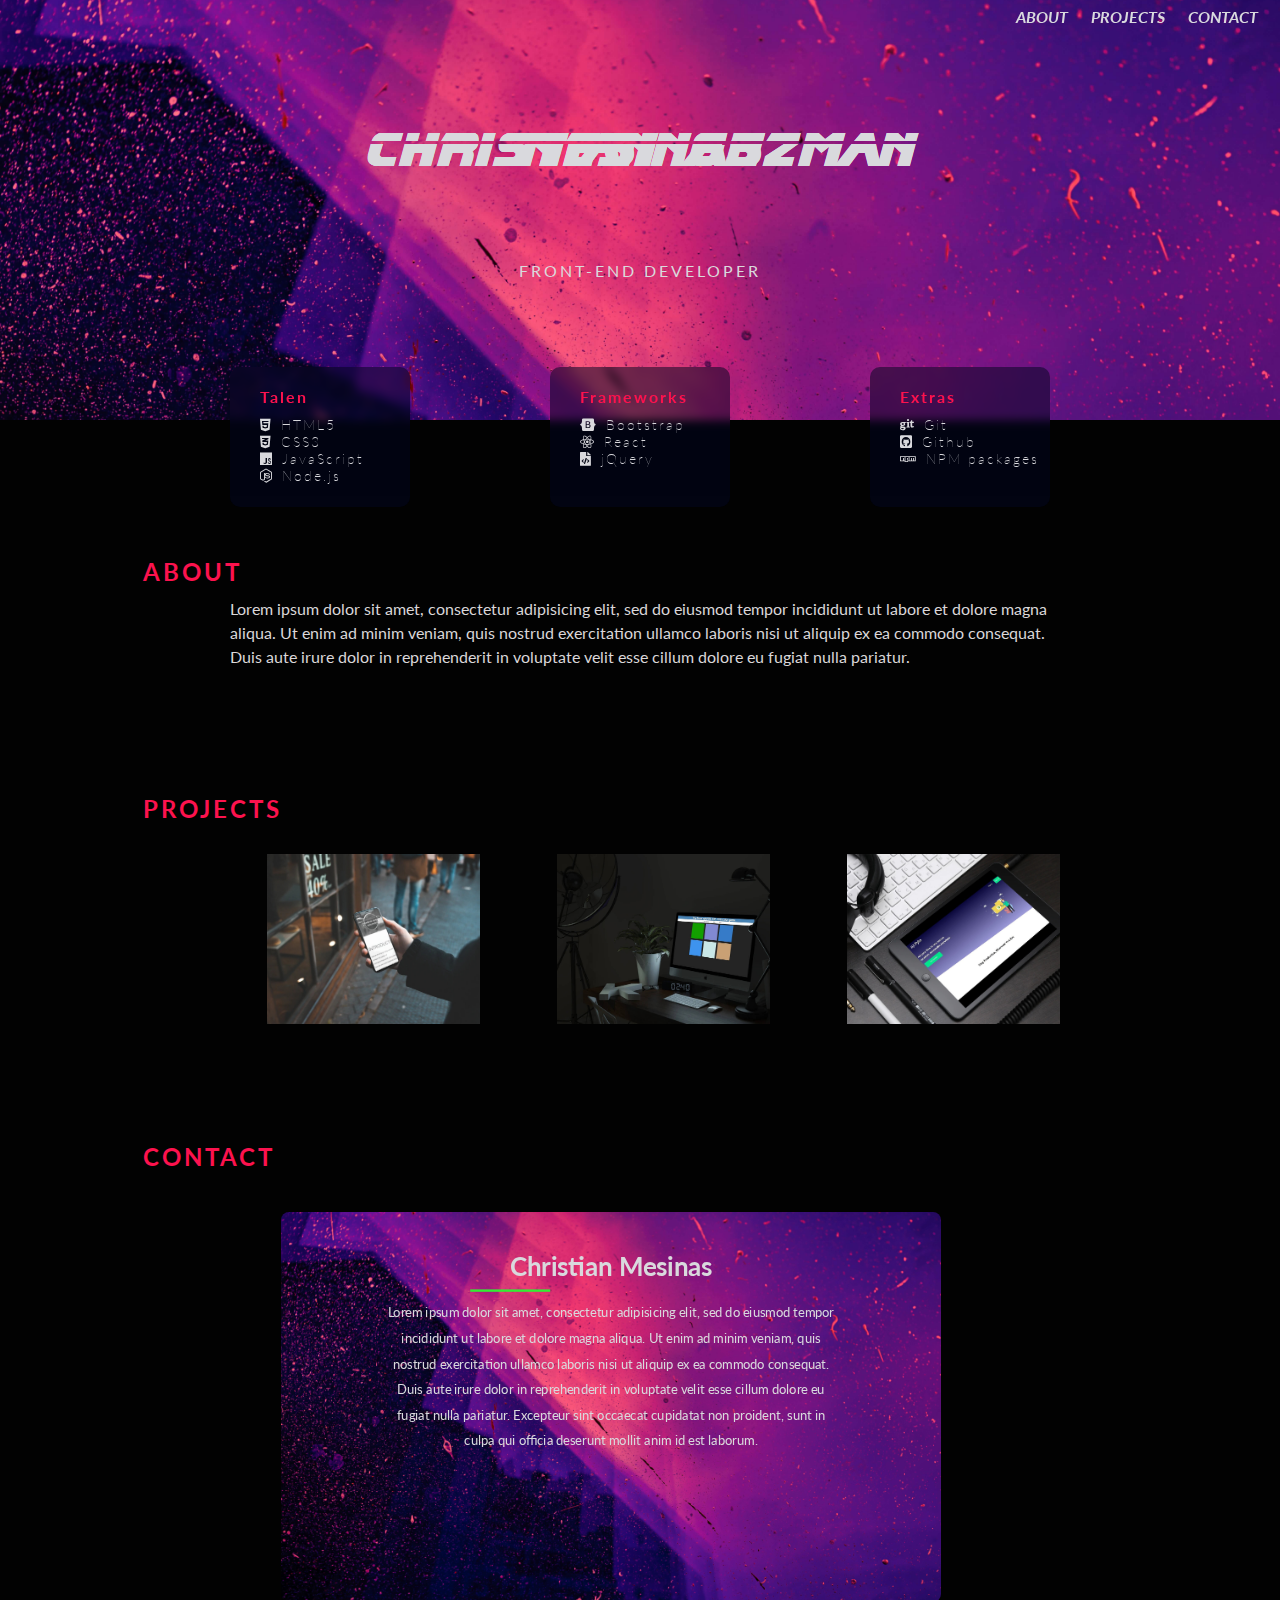
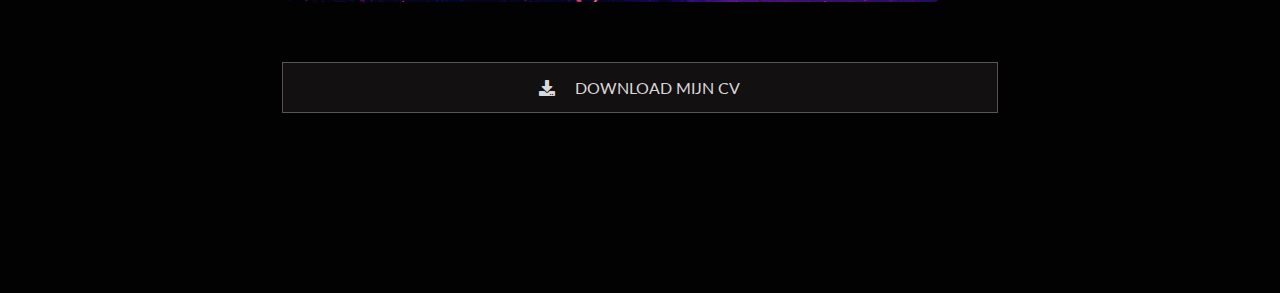
<file: index.html>
<!DOCTYPE html>
<html lang="nl">
<head>
  <link href="https://fonts.googleapis.com/css?family=Montserrat&display=swap" rel="stylesheet">
  <link href="https://fonts.googleapis.com/css?family=Lato&display=swap" rel="stylesheet">
  <link rel="stylesheet" href="https://cdnjs.cloudflare.com/ajax/libs/font-awesome/5.11.2/css/all.css">


<title>Christian Mesinas</title>
<meta name="description" content="portfolio webdesigner Christian Mesinas voor een professionele website met hoge gebruiksvriendelijkheid">
<meta name="portfolio site" content="portfolio website webdevelopment">
<meta name="viewport" content="width=device-width, initial-scale=1.0">
<link rel="stylesheet" href="style.css" type="text/css">
</head>

<body >
  <a href="#" id="back-to-top" aria-label="BackToTop" title="Back to top"><i class="fas fa-angle-up"></i>
</a>
  <header class="bg-flow">
    <nav id="mainNavbar" class="navbar-default">
        <ul class="navbar-nav">
          <li class="nav-item ">
            <a name="CONTACT" href="#CONTACT" class="nav-link"><span>CONTACT</span></a>
          </li>
          <li class="nav-item ">
            <a name="PROJECTS" href="#PROJECTS" class="nav-link"><span>PROJECTS</span></a>
          </li>
          <li class="nav-item ">
            <a name="ABOUT" href="#ABOUT" class="nav-link"><span>ABOUT</span></a>
          </li>
        </ul>
    </nav>
    <div class="bg-img">    </div>
      <div class="container">
        <h1 class="h1-text glitch" >Christian Mesinas</h1>
        <h1 class="h1-text glitch" >Christian Mesinas</h1>
        <h1 class="h1-text glitch" >Christian Mesinas</h1>
        <div class="padding-full-name">
        <h1 class="h1-text-full glitch" >Christian Guzman Mesinas</h1>
        <h1 class="h1-text-full glitch" >Christian Guzman Mesinas</h1>
        <h1 class="h1-text-full glitch" >Christian Guzman Mesinas</h1>
        </div>
    </div>
    <p class="intro-text"> FRONT-END DEVELOPER</p>

  </header>
  <main class="main-container">
    <div class="tagged">

    <div class="tag3">
      <h3>Talen</h3>
      <ul>
        <li><i class="fab fa-html5"></i>HTML5</li>
        <li><i class="fab fa-css3-alt"></i>CSS3</li>
        <li><i class="fab fa-js"></i>JavaScript</li>
        <li><i class="fab fa-node-js"></i>Node.js</li>
      </ul>
    </div>
    <div class="tag2">
      <h3>Frameworks</h3>
      <ul>
        <li><i class="fab fa-bootstrap"></i>Bootstrap</li>
        <li><i class="fab fa-react"></i>React</li>
        <li><i class="fas fa-file-code"></i>jQuery</li>
      </ul>
    </div>
    <div class="tag1">
      <h3>Extras</h3>
      <ul>
        <li><i class="fab fa-git"></i>Git</li>
        <li><i class="fab fa-github-square"></i>Github</li>
        <li><i class="fab fa-npm"></i>NPM packages</li>
      </ul>
    </div>
  </div>
<section class="About">
  <h2 id="ABOUT" class="h2-text">ABOUT</h2>
  <p class="paragraph">Lorem ipsum dolor sit amet, consectetur adipisicing elit, sed do eiusmod tempor incididunt ut labore et dolore magna aliqua. Ut enim ad minim veniam, quis nostrud exercitation ullamco laboris nisi ut aliquip ex ea commodo consequat. Duis aute irure dolor in reprehenderit in voluptate velit esse cillum dolore eu fugiat nulla pariatur.</p>
</section>
<section class="projects">
  <h2 id="PROJECTS" class="h2-text">PROJECTS</h2>
  <div class="gallery-desktop">
      <div class="gallery fade-in">
    <a href="https://christianmesinas.github.io/freelance-opticien/" target="_blank"><img src="images/smartmockups_opticien.jpg" alt="opticien" ></a>
    <div class="transparent-box">
          <div class="caption">
            <p>Freelance Opticien</p>
         <p class="opacity-low"><a href="https://christianmesinas.github.io/freelance-opticien/"target="_blank">visit site</a></p></p>
      </div>
    </div>
  </div>
<div class="gallery fade-in">
    <a href="https://christianmesinas.github.io/color-game/"target="_blank"><img src="images/smartmockups_colorgame.jpg" alt="color game" ></a>
    <div class="transparent-box">
          <div class="caption">
            <p>Color Game</p>
         <p class="opacity-low"><a href="https://christianmesinas.github.io/color-game/"target="_blank">visit site</a></p></p>
      </div>
    </div>
  </div>
</div>
<div class="gallery fade-in">
    <a href="https://christianmesinas.github.io/fylo-landing-page/"target="_blank"><img src="images/smartmockups_fylo.jpg" alt="fylo" ></a>
    <div class="transparent-box">
          <div class="caption">
            <p>Fylo</p>
         <p class="opacity-low"><a href="https://christianmesinas.github.io/fylo-landing-page/"target="_blank">visit site</a></p>
      </div>
    </div>
    </div>
  </div>
</div>
</section>
</main>
<footer class="footer main-container">
<h2 id="CONTACT" class="h2-text contact">CONTACT</h2>
<div class="contact-info">
  <div class="container-info">
    <div class="front side">
      <div class="content">
        <h1>Christian Mesinas</h1>
        <p>Lorem ipsum dolor sit amet, consectetur adipisicing elit, sed do eiusmod tempor incididunt ut labore et dolore magna aliqua. Ut enim ad minim veniam, quis nostrud exercitation ullamco laboris nisi ut aliquip ex ea commodo consequat. Duis aute irure dolor in reprehenderit in voluptate velit esse cillum dolore eu fugiat nulla pariatur. Excepteur sint occaecat cupidatat non proident, sunt in culpa qui officia deserunt mollit anim id est laborum.
        </p>
      </div>
    </div>
    <div class="back side">
      <div class="content">
        <h1>Contact Me</h1>
        <form>
          <label>My Name :</label>
          <p><i class="fas fa-user-tie"></i>Christian Guzman Mesinas</p>
          <label>My E-mail :</label>
          <p><i class="far fa-envelope"></i>guzmanchristian@hotmail.com</p>

        </form>
      </div>
    </div>
  </div>
</div>
<a href="downloads/christian_cv.docx" download="christian_cv">
<button id="cv" type="get" name="button"><i class="fas fa-download" id="download-image"></i>download mijn CV
</button>
</a>
    <div class="contact-info-mobile">
        <div class="info">
          <img class="contact-img" src="images/placeholdercontact.jpg" alt="me">

          <!-- <button id="cv" type="submit" name="button"><i class="far fa-address-card"></i><a href="downloads/christian_cv.docx" download="christian_cv">download mijn CV</a>
          </button> -->

        <div class="email">
        <p><i class="far fa-envelope"></i><span>guzmanchristian@hotmail.com</span></p>
      </div>

      <div class="mobile">
        <p><i class="fas fa-user-tie"></i><span>Christian Guzman Mesinas</span></p>
      </div>
        </div>
      </div>


  		</section>
      </article>
  </article>
</footer>
</body>
<script src="https://code.jquery.com/jquery-3.1.0.js" ></script>
<script src="https://cdnjs.cloudflare.com/ajax/libs/popper.js/1.14.3/umd/popper.min.js" integrity="sha384-ZMP7rVo3mIykV+2+9J3UJ46jBk0WLaUAdn689aCwoqbBJiSnjAK/l8WvCWPIPm49" crossorigin="anonymous"></script>
<script type="text/javascript" src='script.js'></script>

</html>
</file>
<file: style.css>
/*import font */
@font-face {
  font-family: 'BLADRMF';
  src: URL('font/blade_runner_movie_font/BLADRMF_.TTF') format('truetype');
}

/*common styling  */
body,header {
  background-color:#020202;
}
.main-container{
  margin:auto;
  max-width: 1024px;
}

*{
    font-family: 'Lato', sans-serif;
    margin: 0;
    color: #d9d9dd;
}
h2{
  color: #fc124e;
  padding-left: 15px;
}
section{
  padding-top: 20px;
}
/* navigation styling */
/* navigation mobile */
nav {
  position: sticky;
  top: 0;
}

li{
  margin-right: 8px;
  float: right;
  display: inline;
  color:  #d9d9dd;
  list-style: none;
}
a{
  font-weight: normal;
  font-family: 'Lato', sans-serif;
}
.navbar{
  position:absolute;
}

#mainNavbar{
  z-index: 100;
  padding: 7px 1px 4px 1px;
  height: 22px;
  position: fixed;
  width: 100%;
}

.navbar-nav .nav-link{
 font-style: italic;
 text-decoration: none;
 padding-right: 15px;
}

a{
 font-weight: bold;
 font-size: 16px;
 text-decoration: none;
 }

.nav-item span:hover {
    border-top: 2px solid #FC124E;

  }

.active{
  color: #FC124E;
}
.scrolled{
  background: #2b0a27;
  transition: background 1s;
}
#ABOUT{
  padding-top: 30px;
}

#PROJECTS{
  padding-top: 30px;
}

#CONTACT{
  padding-top: 30px;
}
/* backToTop styling */
.fa-angle-up{
  color:#fc124e;
}
#back-to-top {
  background-color: #121011;
  box-shadow: 1px 1px 12px 0px #dc3d78;
  display: block;
  font-family: 'lato', sans-serif;
  color: #dad7d9;
  position: fixed;
  bottom: 40px;
  right: 20px;
  z-index: 9999;
  width: 48px;
  height: 48px;
  text-align: center;
  line-height: 45px;
  font-weight: 800;
  border-radius: 90px;
  text-decoration: none;
  transition: opacity 0.2s ease-out;
  opacity: 0;
}
#back-to-top:hover {
    background: #121011;
    cursor: pointer;

}
#back-to-top.show {
    opacity: 1;
}
/* text header styling */

.intro-text{
  text-align: center;
  letter-spacing: 3px;
  top: 200px;
  position: absolute;
  color: #d9d9dd;
  right: 0px;
  left: 0px;
}

@keyframes fadein {
  from { opacity: 0; }
  to   { opacity: 1; }
}

/* Firefox < 16 */
@-moz-keyframes fadein {
  from { opacity: 0; }
  to   { opacity: 1; }
}

/* Safari, Chrome and Opera > 12.1 */
@-webkit-keyframes fadein {
  from { opacity: 0; }
  to   { opacity: 1; }
}

/* Internet Explorer */
@-ms-keyframes fadein {
  from { opacity: 0; }
  to   { opacity: 1; }
}

/* Opera < 12.1 */
@-o-keyframes fadein {
  from { opacity: 0; }
  to   { opacity: 1; }
}



.intro-paragraph{
  padding-top: 2px;
  top: 150px;
  text-align: center;
  position: absolute;
  padding-left: 1%;
  color: #dad7d9;

}

.h2-text{
  letter-spacing: 3px;
  position: absolute;
}
/* section projects styling gallery */

.projects{
  margin-bottom: 75px;
}

div.caption {
  text-align: center;
  font-family: 'Lato', sans-serif;
  color: #dad7d9;
}
div.gallery img {
  margin-left: 10%;
  margin-top: 80px;
  width: 80%;
  height: 180px;
  object-fit: cover;
}
div.gallery img:hover {
cursor: pointer;
}
.opacity-low{
  display: none;
}

/* button styling */
#cv{
width: 80%;
padding: 10px;
margin-top: 90px;
margin-left: 10%;
font-size: 16px;
background-color: #121011;
border: solid #595458 1px;
display: inline-block;
cursor: pointer;
text-transform: uppercase;
}

#download-image{
  padding-right: 20px;
}

.paragraph{
  line-height: 1.5;
  padding-bottom: 75px;
  padding-top: 70px;
  text-align: left;
  padding-right: 10%;
  padding-left: 10%;
  color: #dad7d9;
}

.fade-in{
  opacity: 0;
}

/* header styling */
.container {
  max-width: 1000px;
  top: 80px;
  position: absolute;
  left: 50%;
  transform:translate(-50%,0);
  width: fit-content;
}
.bg-flow{
  position: relative;
}

.bg-img{
  z-index: 5;
  background: url("images/placeholdercontact.jpg") no-repeat;
  background-size: cover;
  width: 100%;
  height: 300px;
  margin-top: -30px;
}
.padding{
  padding-top: 5px;
}
.h1-text {
  text-align: center;
  font-size: 165%;
  font-family: 'BLADRMF';
  font-weight: 400;
  margin: 0;
  line-height: 0;
  animation: glitch1 7.5s infinite;
  position: relative;
  top: 70px;
}
.h1-text-full{
  display: none;
}
.tagged {
 display: none;
    }

/* footer styling */
.footer{

  height: 300px;
  width: 100%;
}


/* contact info */
.far{
  padding-right: 20px;
}
.container-info{
	display: none;
}

.side {
	display: none;
}
.content {
	transform: translatez(70px) scale(0.8);
	line-height: 1.5em;
}
.content h1 {
	position: relative;
}
.content p {
    margin-top: 30px;
    margin-bottom: 40px;
    line-height: 2em;
}
.content h1:before {
	content: "";
	position: absolute;
	bottom: -20px;
	height: 3px;
	background-color: #3e3;
	width: 100px;
	transform: translateX(-50%);
}
.front {
  left: 10px;
  margin-top: 100px;
	z-index: 2;
	background-size: 100vh;
	background-size: cover;
	background-image: url('images/placeholdercontact.jpg');
}
.back {
  left: 10px;
  margin-top: 100px;
	background-color: #333;
	transform: rotateY(180deg);
	z-index: 0;
	padding-top: 10px;
	background-image: url('images/placeholdercontact.jpg');
}
.container-info:hover {
	-webkit-transform: rotateY(180deg);
     -moz-transition:rotateY(180deg);
      -ms-transition:rotateY(180deg);
       -o-transition:rotateY(180deg);
	transform: rotateY(180deg);
}

.back h1 {
	margin: 0;
}
form {
  padding-top: 40px;
	text-align: left;
}
.back h1 {
	margin: 0;
}
form label,{
	display: block;
}
form textarea {
	background: transparent;
	border: 0;
	border-bottom: 2px solid #444;
	padding: 5px;
	width: 100%;
	color: #fff;
}
form label {
	margin: 15px 0;
}
.contact-info-mobile{
  display: flex;
  width: 100%;
  max-width: 1200px;
  align-items: center;
  justify-content: center;
}
.info{
  margin-top:60px;
}
.contact-img{
  margin-left: auto;
  margin-right: auto;
  width: 70%;
  display: block;
  object-fit: cover;
}
.email{
  padding-top: 30px;
  display: block;
  text-align: center;
}
.mobile{
  padding-top: 30px;
  display: block;
  text-align: center;
  padding-bottom: 50px;
}
.mobile i{
  margin-left: 10%;
  float: left;
}
.email i{
  margin-left: 10%;
  float: left;
}

/*second color glitch */
.h1-text:nth-child(2) {
  color: #67f3da;
  animation: glitch2 7.5s infinite;
}

/*third color glitch  */
.h1-text:nth-child(3) {
  color: #f16f6f;
  animation: glitch3 7.5s infinite;
}

/*Keyframes header Animation*/

@keyframes glitch1 {
  0% {
    transform: none;
    opacity: 1;
  }
  7% {
    transform: skew(-0.5deg, -0.9deg);
    opacity: 0.75;
  }
  10% {
    transform: none;
    opacity: 1;
  }
  27% {
    transform: none;
    opacity: 1;
  }
  30% {
    transform: skew(0.8deg, -0.1deg);
    opacity: 0.75;
  }
  35% {
    transform: none;
    opacity: 1;
  }
  52% {
    transform: none;
    opacity: 1;
  }
  55% {
    transform: skew(-1deg, 0.2deg);
    opacity: 0.75;
  }
  50% {
    transform: none;
    opacity: 1;
  }
  72% {
    transform: none;
    opacity: 1;
  }
  75% {
    transform: skew(0.4deg, 1deg);
    opacity: 0.75;
  }
  80% {
    transform: none;
    opacity: 1;
  }
  100% {
    transform: none;
    opacity: 1;
  }
}

@keyframes glitch2 {
  0% {
    transform: none;
    opacity: 0.25;
  }
  7% {
    transform: translate(-2px, -3px);
    opacity: 0.5;
  }
  10% {
    transform: none;
    opacity: 0.25;
  }
  27% {
    transform: none;
    opacity: 0.25;
  }
  30% {
    transform: translate(-5px, -2px);
    opacity: 0.5;
  }
  35% {
    transform: none;
    opacity: 0.25;
  }
  52% {
    transform: none;
    opacity: 0.25;
  }
  55% {
    transform: translate(-5px, -1px);
    opacity: 0.5;
  }
  50% {
    transform: none;
    opacity: 0.25;
  }
  72% {
    transform: none;
    opacity: 0.25;
  }
  75% {
    transform: translate(-2px, -6px);
    opacity: 0.5;
  }
  80% {
    transform: none;
    opacity: 0.25;
  }
  100% {
    transform: none;
    opacity: 0.25;
  }
}

@keyframes glitch3 {
  0% {
    transform: none;
    opacity: 0.25;
  }
  7% {
    transform: translate(2px, 3px);
    opacity: 0.5;
  }
  10% {
    transform: none;
    opacity: 0.25;
  }
  27% {
    transform: none;
    opacity: 0.25;
  }
  30% {
    transform: translate(5px, 2px);
    opacity: 0.5;
  }
  35% {
    transform: none;
    opacity: 0.25;
  }
  52% {
    transform: none;
    opacity: 0.25;
  }
  55% {
    transform: translate(5px, 1px);
    opacity: 0.5;
  }
  50% {
    transform: none;
    opacity: 0.25;
  }
  72% {
    transform: none;
    opacity: 0.25;
  }
  75% {
    transform: translate(2px, 6px);
    opacity: 0.5;
  }
  80% {
    transform: none;
    opacity: 0.25;
  }
  100% {
    transform: none;
    opacity: 0.25;
  }
}
/*landscape view media query  */
@media (min-width: 400px)  {

.intro-text{
  margin: 11%;
  width: 80%;
  top: 150px;
  }

  /* gallery image display media query */
  div.gallery img {

    height: auto;

}
}
/* tablet view media query 590px */

@media (min-width: 590px)  {
  .bg-img{
    height: 450px;
  }

  .h1-text-full {
    display: block;
    text-align: center;
    font-size: 200%;
    font-family: 'BLADRMF';
    font-weight: 400;
    margin: 0;
    line-height: 0;
    animation: glitch1 7.5s infinite;
  }
  /*second color glitch */
  .h1-text-full:nth-child(2) {
    animation: glitch2 7.5s infinite;
  }

  /*third color glitch  */
  .h1-text-full:nth-child(3) {
    animation: glitch3 7.5s infinite;
  }

  .h1-text{
    display: none
  }
.padding-full-name{
  padding-top: 100px;
}
.tagged {
    width: 80%;
    display: flex;
    margin-top: -155px;
    z-index: 1;
    justify-content: space-between;
    padding: 10% 10% 0% 10%;
    }
.tagged ul{
  padding: 0;
  list-style-type: none;
 }
 h3{
   padding-bottom: 10px;
   color: #fc124e;
   letter-spacing: 2px;
 }

.tag1, .tag2, .tag3{
  padding-top: 7px;
  padding-left:10px;
  width:150px;
  height:120px;
  background-color: #02052185;
  backdrop-filter: blur(5px);
  -webkit-backdrop-filter: blur(5px); /* chrome safari */
  color: #fc124e;
  letter-spacing: 2px;
  font-family: 'Lato', sans-serif;
  font-size: 14px;
  font-weight: 100;
  border-radius: 10px;
}
.tagged ul li{
  float: none;
  display: block;
}
.tagged ul li i{
  padding-right: 8px;
}
.intro-text{
  width: auto;
  position: absolute;

}

.gallery-desktop {
  margin-left: 10%;
  display: inline;
  flex-wrap: wrap;
  justify-content: center;
  padding-top: 80px;
}

.gallery-image img {
  height: 250px;
  width: 350px;
  transform: scale(1.0);
  transition: transform 0.4s ease;
}

.gallery{
  box-sizing: content-box;
  margin: 10px;
  height: 250px;
  width: 26%;
  overflow: hidden;
  display: inline-block;
  color: #121011;
  position: relative;
  background-color: transparent;
}

.caption {
  position: absolute;
  bottom: 5px;
  left: 20px;
  opacity: 0.0;
  transition: transform 0.3s ease, opacity 0.3s ease;
}

.transparent-box {
  height: 180px;
  width: 100%;
  background-color:rgba(0, 0, 0, 0);
  position: absolute;
  top: 70px;
  left: 0;
  transition: background-color 0.3s ease;
}
div.gallery img {
  width: 80%;
  height: 180px;
  object-fit: cover;
}
.gallery:hover img {
  transform: scale(1.1);
}

.gallery:hover .transparent-box {
  background-color:rgba(0, 0, 0, 0.5);
}

.gallery:hover .caption {
  transform: translateY(-20px);
  opacity: 1.0;
}

.gallery:hover {
  cursor: pointer;
}

.caption > p:nth-child(2) {
  font-size: 0.8em;
}

.opacity-low {
  display: inline-block;
  opacity: 0.5;
}
.fade-in{
  opacity: 1;
}

}

  /* tablet view media query 770px */

  @media (min-width: 770px)  {

.tag1, .tag2, .tag3{
    padding-top: 20px;
    padding-left:30px;
}

.container-info{
  display: block;
	margin-left:5%;
	max-width: 700px;
	min-height: 350px;
	border-radius: 20px;
	position: relative;
	-webkit-transition: 1.5s ease-in-out;
      -moz-transition:1.5s ease-in-out;
       -ms-transition:1.5s ease-in-out;
        -o-transition:1.5s ease-in-out;
          transition: 1.5s ease-in-out;
	transform-style: preserve-3d;
  -webkit-transform-style: preserve-3d;
      -moz-transform-style:preserve-3d;
       -ms-transform-style:preserve-3d;
        -o-transform-style:preserve-3d;

}

.side {
  display: block;
	position: absolute;
	text-align: center;
	width: 80%;
	height: 100%;
	padding: 20px 50px;
	color: #d9d9dd;
	transform-style: preserve-3d;
  -webkit-transform-style: preserve-3d;
      -moz-transform-style:preserve-3d;
       -ms-transform-style:preserve-3d;
        -o-transform-style:preserve-3d;
	backface-visibility: hidden;
	border-radius: 8px;
}
.contact-info-mobile{
  display: none;
}

#cv{
  width: 70%;
  padding: 15px;
  margin-left: 15%;
  font-size: 16px;
  background-color: #121011;
  border: solid #595458 1px;
  display: inline-block;
  cursor: pointer;
  font-family: 'lato', sans-serif;
  color: #dad7d9;
  text-transform: uppercase;
  margin-top: 200px;
  margin-bottom: 150px;
}
.far {
  padding-right: 20px;
}

form p .fas{
  padding-right: 20px;
}
  }
  /* computer screen media query 850px */
  @media (min-width: 850px)  {
    .container-info{
    	margin-left:15%;
}
    }
    /* computer screen media query 950px */
    @media (min-width: 950px)  {
      .container-info{
      	margin-left:14%;
      }

      }
  /* computer screen media query 1020px */
  @media (min-width: 1020px)  {
    .h1-text-full{
      font-size: 300%;

    }

  }
</file>
